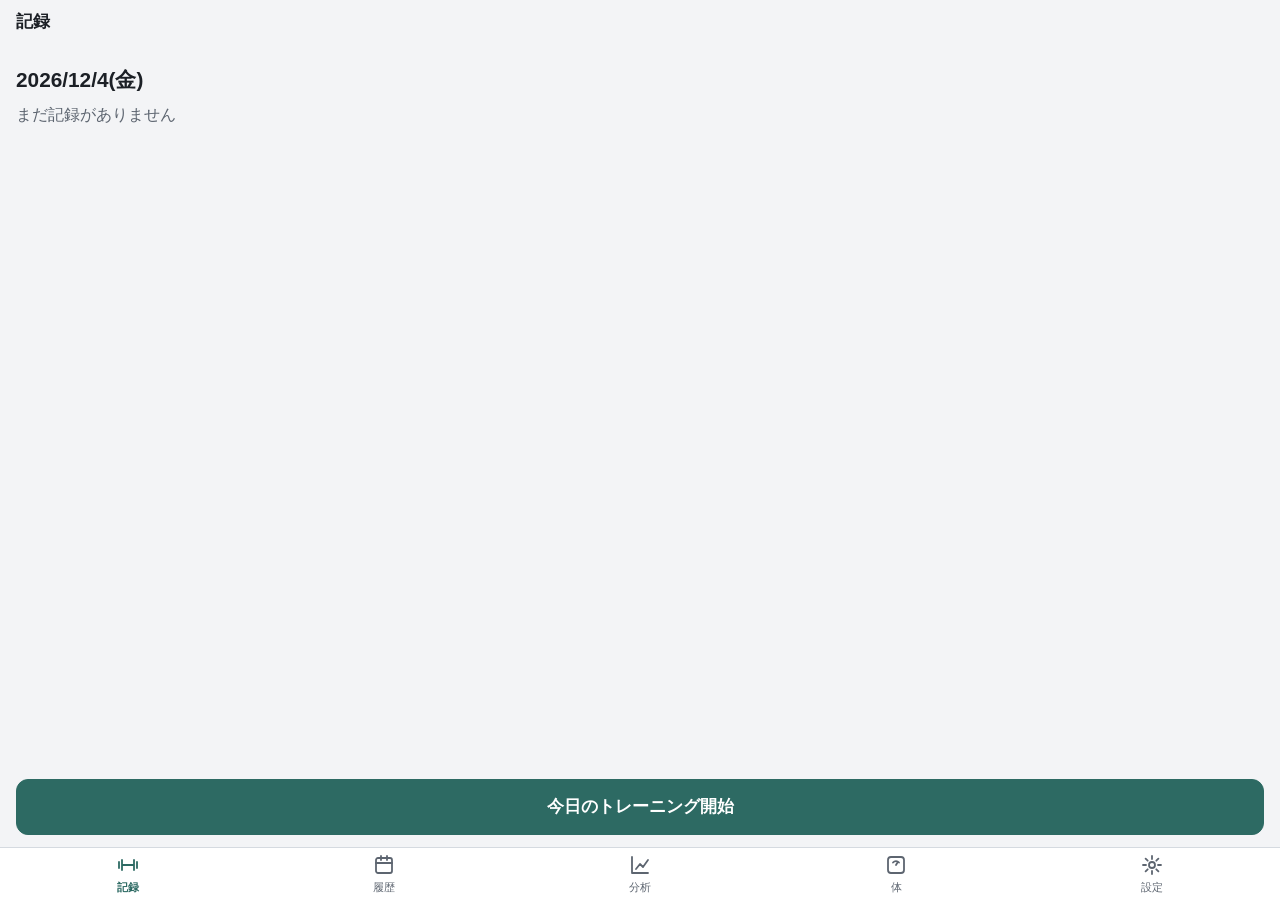
<file: index.html>
<!doctype html>
<html lang="ja">
<head>
  <meta charset="utf-8">
  <!-- 自分のドメイン以外への接続・読み込みをすべて禁止する -->
  <meta http-equiv="Content-Security-Policy" content="default-src 'self'; script-src 'self'; style-src 'self'; img-src 'self' data: blob:; connect-src 'self'; font-src 'self'; manifest-src 'self'; worker-src 'self'; object-src 'none'; base-uri 'self'; form-action 'none'">
  <meta name="referrer" content="no-referrer">
  <meta name="viewport" content="width=device-width, initial-scale=1, viewport-fit=cover">
  <meta name="color-scheme" content="light dark">
  <meta name="format-detection" content="telephone=no">
  <meta name="theme-color" content="#f3f4f6" media="(prefers-color-scheme: light)">
  <meta name="theme-color" content="#111315" media="(prefers-color-scheme: dark)">
  <!-- ホーム画面に追加したときの設定（iPhone の Safari 向け） -->
  <meta name="apple-mobile-web-app-capable" content="yes">
  <meta name="mobile-web-app-capable" content="yes">
  <meta name="apple-mobile-web-app-status-bar-style" content="default">
  <meta name="apple-mobile-web-app-title" content="筋トレ記録">
  <link rel="apple-touch-icon" href="./icons/icon-180.png">
  <link rel="icon" href="./icons/icon.svg" type="image/svg+xml">
  <link rel="manifest" href="./manifest.webmanifest">
  <title>筋トレ記録</title>
  <link rel="stylesheet" href="./css/style.css">
  <script type="module" src="./js/app.js"></script>
</head>
<body>
  <div class="app">
    <header class="topbar">
      <h1 id="view-title" class="topbar-title">筋トレ記録</h1>
    </header>
    <div id="notice-area" class="notice-area"></div>
    <main id="view" class="view" tabindex="-1"></main>
    <nav class="tabbar" aria-label="画面の切り替え">
      <a class="tab" href="#record" data-tab="record">
        <svg viewBox="0 0 24 24" aria-hidden="true"><path d="M3 9v6M6 7v10M18 7v10M21 9v6M6 12h12"/></svg>
        <span>記録</span>
      </a>
      <a class="tab" href="#history" data-tab="history">
        <svg viewBox="0 0 24 24" aria-hidden="true"><rect x="4" y="5" width="16" height="15" rx="2"/><path d="M4 10h16M9 3v4M15 3v4"/></svg>
        <span>履歴</span>
      </a>
      <a class="tab" href="#analysis" data-tab="analysis">
        <svg viewBox="0 0 24 24" aria-hidden="true"><path d="M4 20V4M4 20h16M8 16l4-5 3 3 5-7"/></svg>
        <span>分析</span>
      </a>
      <a class="tab" href="#body" data-tab="body">
        <svg viewBox="0 0 24 24" aria-hidden="true"><rect x="4" y="4" width="16" height="16" rx="3"/><path d="M9 9.5a4 4 0 0 1 6 0M12 12l1.5-2.5"/></svg>
        <span>体</span>
      </a>
      <a class="tab" href="#settings" data-tab="settings">
        <svg viewBox="0 0 24 24" aria-hidden="true"><circle cx="12" cy="12" r="3"/><path d="M12 3v3M12 18v3M3 12h3M18 12h3M5.6 5.6l2.1 2.1M16.3 16.3l2.1 2.1M5.6 18.4l2.1-2.1M16.3 7.7l2.1-2.1"/></svg>
        <span>設定</span>
        <span class="tab-dot" id="settings-dot" hidden></span>
      </a>
    </nav>
  </div>
  <div id="toast" class="toast" role="status" aria-live="polite"></div>
</body>
</html>
</file>
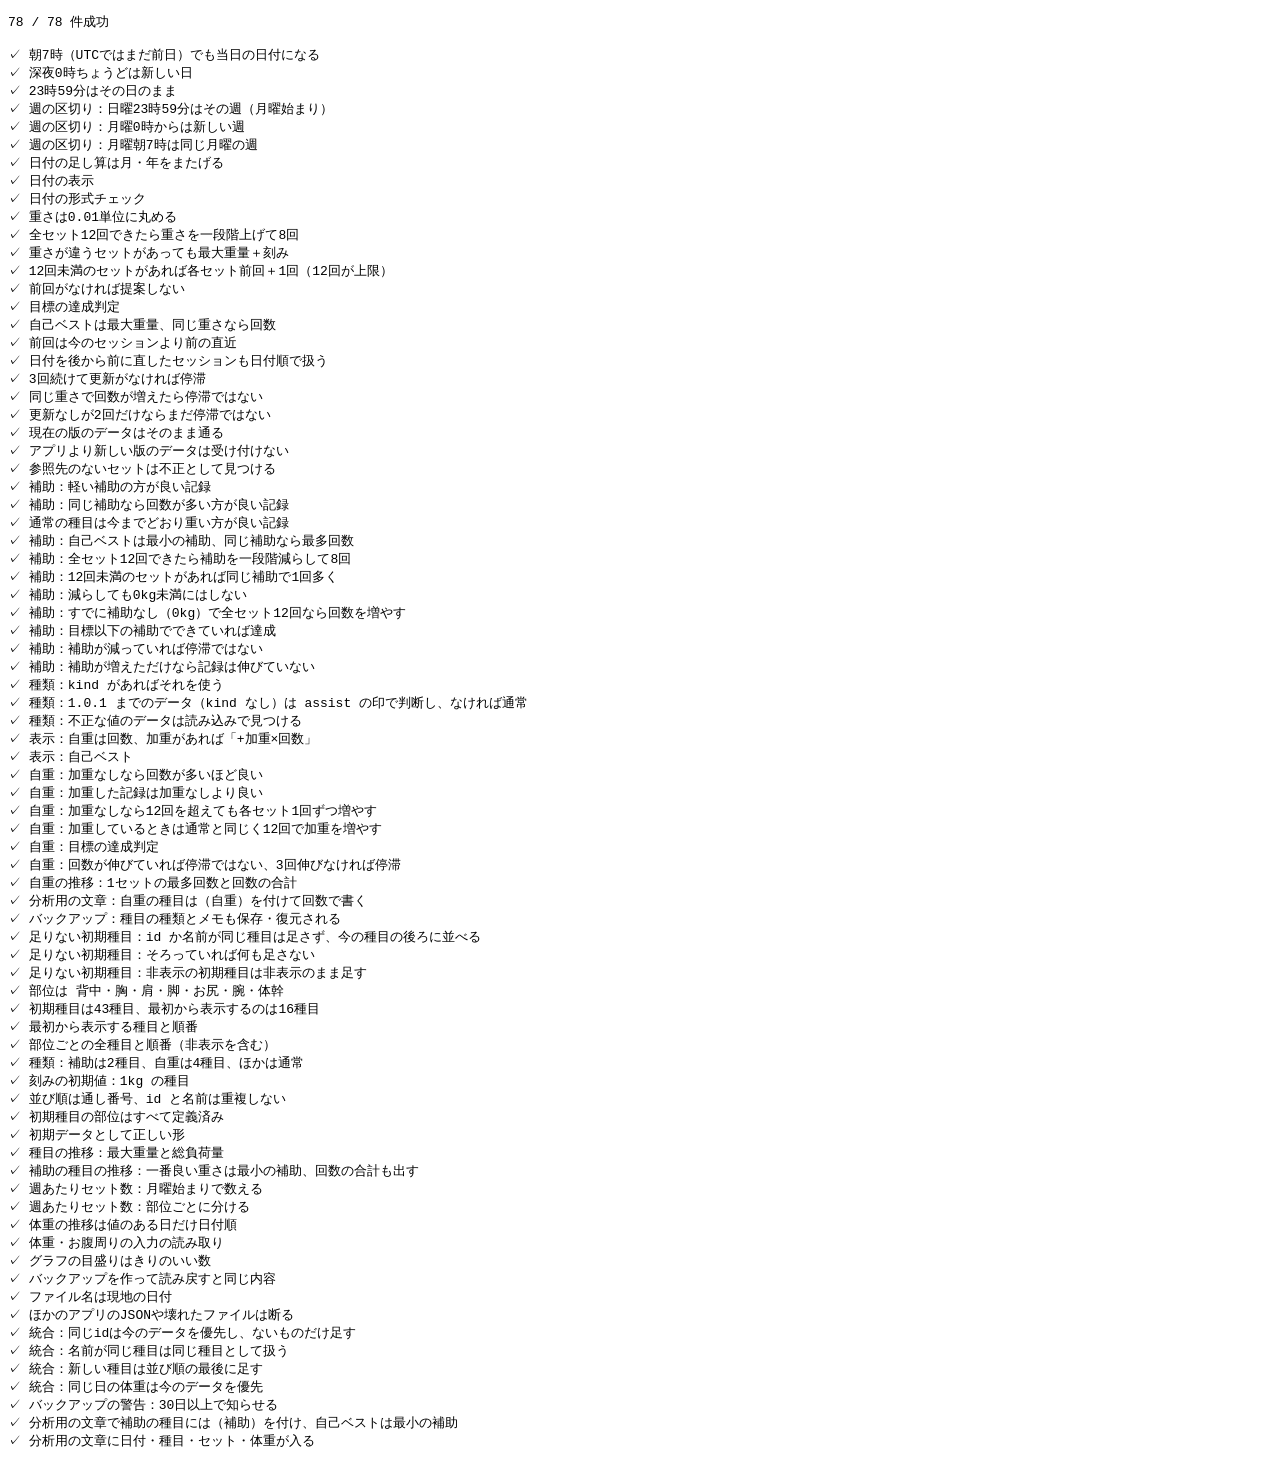
<file: tests/index.html>
<!doctype html>
<html lang="ja">
<head>
  <meta charset="utf-8">
  <meta http-equiv="Content-Security-Policy" content="default-src 'self'; script-src 'self'; style-src 'self'">
  <meta name="viewport" content="width=device-width, initial-scale=1">
  <title>ロジックのテスト</title>
  <script type="module" src="./run.js"></script>
</head>
<body>
  <pre id="out">実行中…</pre>
</body>
</html>
</file>
<file: css/style.css>
/* ===== 配色（ライト） ===== */
:root {
  --bg: #f3f4f6;
  --surface: #ffffff;
  --surface-2: #e9ecef;
  --text: #1c2026;
  --muted: #5d6570;
  --border: #d5dae0;
  --accent: #2d6a63;
  --accent-text: #ffffff;
  --accent-soft: #dbeae7;
  --danger: #b3261e;
  --danger-soft: #f8e1df;
  --warn: #8a5a00;
  --warn-soft: #fcf0d2;
  --good: #2d6a63;
  --chart-2: #8a6b3d;
  --chart-grid: #e1e5ea;
  --tap: 44px;
  --radius: 12px;
  --gap: 8px;
  color-scheme: light;
}

/* ===== 配色（ダーク）：端末の設定に合わせる。設定画面で手動指定した場合はそちらを優先 ===== */
@media (prefers-color-scheme: dark) {
  :root:not([data-theme="light"]) {
    --bg: #111315;
    --surface: #1a1d21;
    --surface-2: #262a30;
    --text: #e6e8eb;
    --muted: #9aa2ac;
    --border: #353a41;
    --accent: #6cb8ad;
    --accent-text: #0c1f1c;
    --accent-soft: #1d3431;
    --danger: #f08a82;
    --danger-soft: #3b2220;
    --warn: #e6b85a;
    --warn-soft: #362c17;
    --good: #6cb8ad;
    --chart-2: #cfa76a;
    --chart-grid: #2b3036;
    color-scheme: dark;
  }
}
:root[data-theme="dark"] {
  --bg: #111315;
  --surface: #1a1d21;
  --surface-2: #262a30;
  --text: #e6e8eb;
  --muted: #9aa2ac;
  --border: #353a41;
  --accent: #6cb8ad;
  --accent-text: #0c1f1c;
  --accent-soft: #1d3431;
  --danger: #f08a82;
  --danger-soft: #3b2220;
  --warn: #e6b85a;
  --warn-soft: #362c17;
  --good: #6cb8ad;
  --chart-2: #cfa76a;
  --chart-grid: #2b3036;
  color-scheme: dark;
}

/* ===== 基本 ===== */
*, *::before, *::after { box-sizing: border-box; }
html, body { margin: 0; height: 100%; }
body {
  background: var(--bg);
  color: var(--text);
  font-family: -apple-system, BlinkMacSystemFont, "Hiragino Sans", "Hiragino Kaku Gothic ProN", "Yu Gothic UI", "Meiryo", sans-serif;
  font-size: 16px;
  line-height: 1.5;
  -webkit-text-size-adjust: 100%;
  -webkit-tap-highlight-color: transparent;
  overscroll-behavior: none;
}
button, input, select { font: inherit; color: inherit; }
button { touch-action: manipulation; }
h2 { font-size: 1rem; margin: 0 0 var(--gap); }
p { margin: 0 0 var(--gap); }
[hidden] { display: none !important; }
.muted { color: var(--muted); }
.small { font-size: 0.85rem; }
.num { font-variant-numeric: tabular-nums; }
.error { color: var(--danger); padding: 16px; }
.visually-hidden {
  position: absolute; width: 1px; height: 1px; overflow: hidden; clip: rect(0 0 0 0); white-space: nowrap;
}

/* ===== 全体の枠：上から見出し・お知らせ・画面・タブ ===== */
.app {
  display: flex;
  flex-direction: column;
  height: 100vh;
  height: 100dvh;
  padding-top: env(safe-area-inset-top);
}
.topbar {
  flex: none;
  display: flex;
  align-items: center;
  height: 44px;
  padding: 0 16px;
  padding-left: max(16px, env(safe-area-inset-left));
  padding-right: max(16px, env(safe-area-inset-right));
}
.topbar-title { font-size: 1.05rem; margin: 0; font-weight: 700; }
.notice-area { flex: none; }
.notice-area:empty { display: none; }
.view {
  flex: 1;
  min-height: 0;
  overflow-y: auto;
  -webkit-overflow-scrolling: touch;
  outline: none;
}
.view-inner {
  padding: 4px 16px 24px;
  padding-left: max(16px, env(safe-area-inset-left));
  padding-right: max(16px, env(safe-area-inset-right));
}

.tabbar {
  flex: none;
  display: grid;
  grid-template-columns: repeat(5, 1fr);
  background: var(--surface);
  border-top: 1px solid var(--border);
  padding-bottom: env(safe-area-inset-bottom);
}
.tab {
  position: relative;
  display: flex;
  flex-direction: column;
  align-items: center;
  justify-content: center;
  gap: 2px;
  min-height: 52px;
  color: var(--muted);
  text-decoration: none;
  font-size: 0.7rem;
}
.tab svg {
  width: 24px; height: 24px;
  fill: none; stroke: currentColor; stroke-width: 1.8; stroke-linecap: round; stroke-linejoin: round;
}
.tab[aria-current="page"] { color: var(--accent); font-weight: 700; }
.tab-dot {
  position: absolute; top: 6px; left: calc(50% + 10px);
  width: 9px; height: 9px; border-radius: 50%; background: var(--warn);
}

/* ===== お知らせ・トースト ===== */
.notice {
  margin: 0 16px 8px;
  padding: 10px 12px;
  border-radius: var(--radius);
  font-size: 0.85rem;
  background: var(--surface-2);
}
.notice-warn { background: var(--warn-soft); color: var(--text); border: 1px solid var(--warn); }
.notice .btn { margin-top: 8px; }
.toast {
  position: fixed;
  left: 50%;
  top: calc(env(safe-area-inset-top) + 48px);
  transform: translate(-50%, -16px);
  max-width: calc(100% - 32px);
  padding: 10px 16px;
  border-radius: 999px;
  background: var(--text);
  color: var(--bg);
  font-size: 0.9rem;
  opacity: 0;
  pointer-events: none;
  transition: opacity 0.2s, transform 0.2s;
  z-index: 20;
}
.toast.show { opacity: 1; transform: translate(-50%, 0); }

/* ===== ボタン ===== */
.btn {
  display: inline-flex;
  align-items: center;
  justify-content: center;
  gap: 6px;
  min-height: var(--tap);
  min-width: var(--tap);
  padding: 0 14px;
  border: 1px solid var(--border);
  border-radius: var(--radius);
  background: var(--surface);
  color: var(--text);
  font-weight: 600;
  cursor: pointer;
  user-select: none;
  -webkit-user-select: none;
}
.btn:active { filter: brightness(0.92); }
.btn:disabled { opacity: 0.4; cursor: default; }
.btn-primary { background: var(--accent); border-color: var(--accent); color: var(--accent-text); }
.btn-danger { background: var(--danger); border-color: var(--danger); color: var(--surface); }
.btn-ghost { background: transparent; border-color: transparent; color: var(--accent); }
.btn-block { display: flex; width: 100%; }
.btn-lg { min-height: 56px; font-size: 1.05rem; }
.btn-row { display: flex; gap: var(--gap); flex-wrap: wrap; }
.btn-row > .btn { flex: 1; }
:focus-visible { outline: 3px solid var(--accent); outline-offset: 2px; }

/* ===== カード・一覧 ===== */
.card {
  background: var(--surface);
  border: 1px solid var(--border);
  border-radius: var(--radius);
  padding: 12px;
  margin-bottom: 12px;
}
.section-title {
  font-size: 0.8rem;
  font-weight: 700;
  color: var(--muted);
  margin: 16px 0 6px;
}
.list { list-style: none; margin: 0; padding: 0; }
.list-item {
  display: flex;
  align-items: center;
  gap: var(--gap);
  min-height: 52px;
  padding: 4px 0;
  border-bottom: 1px solid var(--border);
}
.list-item:last-child { border-bottom: none; }
.list-main { flex: 1; min-width: 0; }
.list-main .name { font-weight: 600; overflow-wrap: anywhere; }
.list-main .sub { font-size: 0.8rem; color: var(--muted); }
.badge {
  display: inline-block;
  padding: 1px 8px;
  border-radius: 999px;
  font-size: 0.72rem;
  font-weight: 700;
  background: var(--surface-2);
  color: var(--muted);
  vertical-align: middle;
}
.badge-warn { background: var(--warn-soft); color: var(--warn); }
.badge-good { background: var(--accent-soft); color: var(--good); }
.icon-btn {
  min-width: var(--tap);
  min-height: var(--tap);
  padding: 0;
  font-size: 1.1rem;
}

/* ===== 選択ボタン群 ===== */
.segmented {
  display: flex;
  flex-wrap: wrap;
  gap: 6px;
}
.seg-btn {
  min-height: var(--tap);
  min-width: var(--tap);
  padding: 0 12px;
  border: 1px solid var(--border);
  border-radius: var(--radius);
  background: var(--surface);
  font-weight: 600;
  cursor: pointer;
}
.seg-btn[aria-pressed="true"] { background: var(--accent); border-color: var(--accent); color: var(--accent-text); }

/* ===== ＋−入力 ===== */
.stepper {
  display: grid;
  grid-template-columns: 72px 1fr 72px;
  align-items: stretch;
  gap: var(--gap);
}
.stepper-btn {
  min-height: 60px;
  font-size: 1.8rem;
  font-weight: 500;
  padding: 0;
  background: var(--surface-2);
  border-color: transparent;
}
.stepper-value {
  display: flex;
  align-items: center;
  justify-content: center;
  font-size: 1.75rem;
  font-weight: 700;
  font-variant-numeric: tabular-nums;
  background: var(--surface);
  border: 1px solid var(--border);
  border-radius: var(--radius);
}
.stepper-value .unit { font-size: 0.95rem; font-weight: 600; margin-left: 4px; color: var(--muted); }

/* ===== ダイアログ ===== */
.dialog {
  width: min(92vw, 420px);
  max-height: 85dvh;
  padding: 16px;
  border: 1px solid var(--border);
  border-radius: 16px;
  background: var(--surface);
  color: var(--text);
}
.dialog::backdrop { background: rgb(0 0 0 / 0.45); }
.dialog-title { font-size: 1.05rem; margin: 0 0 12px; }
.dialog-body { margin-bottom: 16px; }
.dialog-body p { white-space: pre-line; }
.dialog-actions { display: flex; gap: var(--gap); }
.dialog-actions > .btn { flex: 1; min-height: 50px; }
.dialog-actions.n3 { flex-direction: column; }
.btn-danger-outline { background: transparent; border-color: var(--danger); color: var(--danger); }
.field { display: block; margin-bottom: 14px; }
.field-label { display: block; font-size: 0.8rem; font-weight: 700; color: var(--muted); margin-bottom: 4px; }
.text-input {
  width: 100%;
  min-height: var(--tap);
  padding: 8px 12px;
  border: 1px solid var(--border);
  border-radius: var(--radius);
  background: var(--bg);
  font-size: 16px; /* 16px 未満だと iPhone で入力時に拡大される */
}
/* iPhone の Safari では日付欄が独自の最小幅を持ち、枠からはみ出すので標準の見た目を外す */
.text-input[type="date"] {
  display: block;
  min-width: 0;
  max-width: 100%;
  -webkit-appearance: none;
  appearance: none;
  line-height: 1.5;
}
.text-input[type="date"]::-webkit-date-and-time-value { text-align: left; margin: 0; }
.badge-assist { background: var(--surface-2); color: var(--text); border: 1px solid var(--border); }
.check {
  display: flex; align-items: center; gap: 10px; min-height: var(--tap);
}
.check input { width: 22px; height: 22px; accent-color: var(--accent); }

/* ===== 記録画面：1画面に収める ===== */
.view-record, .view-inner:has(> .start) { height: 100%; display: flex; flex-direction: column; padding-bottom: 12px; }
.record { flex: 1; min-height: 0; display: flex; flex-direction: column; gap: 8px; }
.rec-head { flex: none; display: flex; align-items: center; justify-content: space-between; }
.rec-date { padding: 0 8px; margin-left: -8px; font-size: 1.05rem; }
.chips {
  flex: none;
  display: flex;
  gap: 6px;
  overflow-x: auto;
  margin: 0 -16px;
  padding: 2px 16px;
  scrollbar-width: none;
}
.chips::-webkit-scrollbar { display: none; }
.chip {
  flex: none;
  display: inline-flex;
  align-items: center;
  gap: 6px;
  min-height: var(--tap);
  padding: 0 14px;
  border: 1px solid var(--border);
  border-radius: 999px;
  background: var(--surface);
  font-weight: 600;
  white-space: nowrap;
  cursor: pointer;
}
.chip[aria-pressed="true"] { background: var(--accent); border-color: var(--accent); color: var(--accent-text); }
.chip-count {
  min-width: 20px;
  padding: 0 6px;
  border-radius: 999px;
  font-size: 0.75rem;
  background: var(--accent-soft);
  color: var(--good);
}
.chip[aria-pressed="true"] .chip-count { background: var(--accent-text); color: var(--accent); }
.info {
  flex: none;
  display: grid;
  grid-template-columns: auto 1fr;
  gap: 4px 12px;
  margin: 0;
  padding: 10px 12px;
  font-size: 0.95rem;
}
.info dt { font-size: 0.78rem; font-weight: 700; color: var(--muted); padding-top: 2px; white-space: nowrap; }
.info dd { margin: 0; }
.tset { display: inline-block; margin-right: 10px; white-space: nowrap; }
.tset.done { color: var(--good); font-weight: 700; }
.tset.done::before { content: "✓"; margin-right: 1px; }
.today {
  flex: 1;
  min-height: 48px;
  overflow-y: auto;
  display: flex;
  flex-wrap: wrap;
  align-content: flex-start;
  gap: 6px;
}
.today-empty { margin: auto; }
.set-chip { font-variant-numeric: tabular-nums; padding: 0 12px; }
.set-no { font-size: 0.75rem; color: var(--muted); }
.controls { flex: none; display: flex; flex-direction: column; gap: 10px; }
.controls .stepper-btn { min-height: 72px; }
.controls .stepper { grid-template-columns: 84px 1fr 84px; }
.rec-actions .btn-lg { min-height: 68px; font-size: 1.1rem; }
.rec-actions { display: grid; grid-template-columns: 1fr 1.4fr; gap: 8px; }
.repeat-btn { flex-direction: column; gap: 0; line-height: 1.2; }
.sub-label { font-size: 0.78rem; font-weight: 500; color: var(--muted); }
.edit-set { display: flex; flex-direction: column; gap: 10px; }
.start-date { font-size: 1.3rem; font-weight: 700; margin-top: 16px; }
.start-btn { margin-top: auto; }
.start { flex: 1; display: flex; flex-direction: column; }

/* ===== 一覧・履歴 ===== */
.list-card { padding: 0 12px; }
.list-link { color: inherit; text-decoration: none; }
.chevron { color: var(--muted); font-size: 1.4rem; line-height: 1; }
.detail-head { display: flex; align-items: center; justify-content: space-between; margin: 0 -8px 4px; }
.back-link { text-decoration: none; }
.set-list { display: flex; flex-wrap: wrap; gap: 6px; }
.delete-session { margin-top: 24px; }

/* ===== 分析・グラフ ===== */
.chips-wrap { flex-wrap: wrap; overflow: visible; margin: 0 0 8px; padding: 0; }
.week-nav { display: flex; align-items: center; justify-content: space-between; margin-bottom: 4px; }
.week-label { font-weight: 700; }
.chart { margin: 0; }
.chart-title { font-size: 0.9rem; margin: 0 0 2px; }
.chart-readout { font-size: 0.95rem; font-weight: 700; margin: 0 0 4px; min-height: 1.5em; }
.chart-svg { display: block; width: 100%; height: auto; overflow: visible; touch-action: pan-y; }
.chart-grid { stroke: var(--chart-grid); stroke-width: 1; }
.chart-baseline { stroke: var(--border); stroke-width: 1; }
.chart-axis { fill: var(--muted); font-size: 10px; }
.chart-label { fill: var(--text); font-size: 12px; font-weight: 600; }
.chart-value { fill: var(--text); font-size: 12px; font-variant-numeric: tabular-nums; }
.chart-line { fill: none; stroke: var(--accent); stroke-width: 2; stroke-linejoin: round; stroke-linecap: round; }
.chart-dot { fill: var(--accent); stroke: var(--surface); stroke-width: 2; }
.chart-focus { fill: var(--accent); stroke: var(--surface); stroke-width: 3; }
.chart-cross { stroke: var(--muted); stroke-width: 1; stroke-dasharray: 3 3; }
.chart-hit { fill: transparent; cursor: crosshair; }
.chart-bar { fill: var(--accent); }
.chart-guide { stroke: var(--warn); stroke-width: 1.5; stroke-dasharray: 4 3; }
.chart-table { margin-top: 6px; font-size: 0.85rem; }
.chart-table summary { min-height: var(--tap); display: flex; align-items: center; color: var(--accent); cursor: pointer; }
.chart-table table { width: 100%; border-collapse: collapse; }
.chart-table td { padding: 4px 0; border-bottom: 1px solid var(--border); }
.chart-table td.num { text-align: right; }
.stalled .list-item { align-items: center; }

/* ===== 体重・お腹周り ===== */
.body-fields { display: grid; grid-template-columns: 1fr 1fr; gap: 10px; }

/* ===== 設定：書き出し・バックアップ ===== */
.stack { display: flex; flex-direction: column; gap: 8px; }
.stack > p { margin: 0; }
.notice-inline { margin: 0 0 8px; }
.notice-link { display: block; color: var(--text); text-decoration: none; }

/* ===== 新しい版のお知らせ ===== */
.notice-update { display: flex; align-items: center; justify-content: space-between; gap: 8px; }
.notice-update .btn { margin-top: 0; }

/* ===== 記録画面：部位 → 種目 ===== */
.part-tabs {
  flex: none;
  display: grid;
  grid-auto-flow: column;
  grid-auto-columns: 1fr;
  gap: 4px;
}
.part-tab {
  position: relative;
  min-height: var(--tap);
  padding: 0;
  border: 1px solid var(--border);
  border-radius: 10px;
  background: var(--surface);
  font-weight: 700;
  font-size: 0.9rem;
  cursor: pointer;
}
.part-tab[aria-pressed="true"] { background: var(--accent); border-color: var(--accent); color: var(--accent-text); }
/* 今日記録した種目がある部位に小さな印 */
.part-tab.has-sets::after {
  content: "";
  position: absolute;
  top: 5px;
  right: 5px;
  width: 7px;
  height: 7px;
  border-radius: 50%;
  background: var(--good);
}
.part-tab[aria-pressed="true"].has-sets::after { background: var(--accent-text); }
.ex-grid {
  flex: none;
  display: grid;
  grid-template-columns: 1fr 1fr;
  gap: 6px;
  max-height: calc(var(--tap) * 3 + 12px); /* 種目が多い部位でも3段まで。それ以上はこの中だけで縦に動かす */
  overflow-y: auto;
}
.ex-btn {
  display: flex;
  align-items: center;
  justify-content: space-between;
  gap: 4px;
  min-height: var(--tap);
  padding: 4px 10px;
  border: 1px solid var(--border);
  border-radius: 10px;
  background: var(--surface);
  font-weight: 600;
  font-size: 0.88rem;
  line-height: 1.25;
  text-align: left;
  cursor: pointer;
}
.ex-btn[aria-pressed="true"] { background: var(--accent); border-color: var(--accent); color: var(--accent-text); }
.ex-btn[aria-pressed="true"] .chip-count { background: var(--accent-text); color: var(--accent); }
.ex-name { overflow-wrap: anywhere; }

/* ===== 設定：種目の一覧（部位ごとに開け閉め） ===== */
.ex-group { padding: 0 12px; }
.ex-group-title {
  display: flex;
  align-items: center;
  gap: 10px;
  min-height: 52px;
  font-size: 1rem;
  font-weight: 700;
  cursor: pointer;
  list-style: none;
}
.ex-group-title::-webkit-details-marker { display: none; }
.ex-group-title::after { content: "›"; margin-left: auto; font-size: 1.4rem; color: var(--muted); transition: transform 0.15s; }
.ex-group[open] > .ex-group-title::after { transform: rotate(90deg); }
.ex-group[open] > .ex-group-title { border-bottom: 1px solid var(--border); }
.ex-item { padding: 8px 0; border-bottom: 1px solid var(--border); }
.ex-item:last-child { border-bottom: none; }
.ex-item .name { font-weight: 600; overflow-wrap: anywhere; }
.ex-item.is-hidden .name { color: var(--muted); }
.ex-item-row { display: flex; align-items: center; justify-content: space-between; gap: 8px; }
.ex-item-row .sub { font-size: 0.78rem; color: var(--muted); min-width: 0; }
.ex-item-actions { display: flex; gap: 6px; flex: none; }
.toggle-btn { min-width: 76px; color: var(--muted); }
.toggle-btn.is-on { background: var(--accent-soft); border-color: var(--accent); color: var(--good); }
.kind-help { margin: 6px 0 0; }
/* ===== 分析：部位 → 種目 ===== */
.analysis-parts { margin-bottom: 6px; }
.analysis-ex { max-height: none; margin-bottom: 10px; }
</file>
